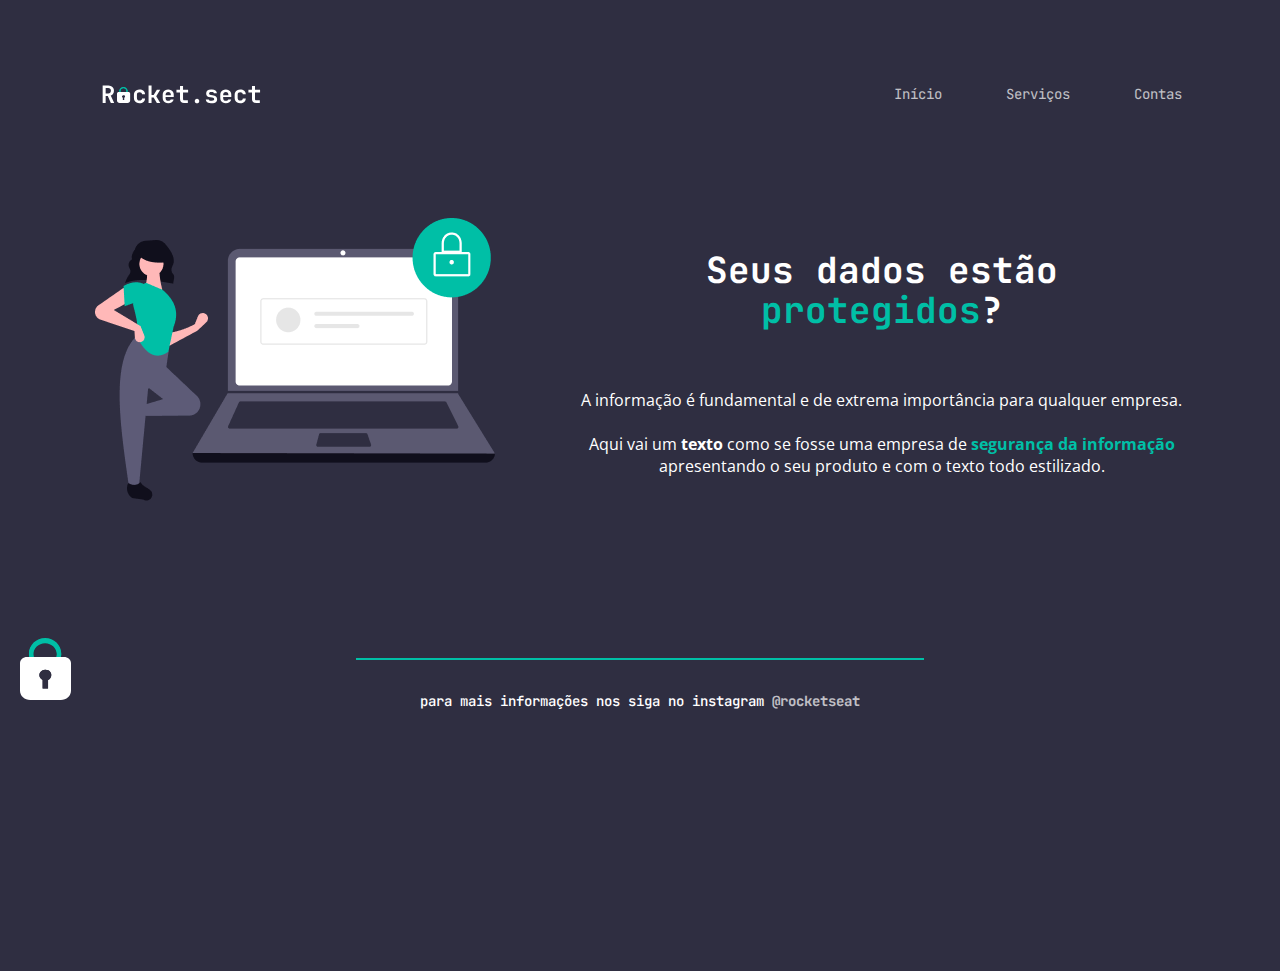
<file: RocketSect/index.html>
<!DOCTYPE html>
<html lang="pt-br">
<head>
    <link rel="preconnect" href="https://fonts.googleapis.com">
    <link rel="preconnect" href="https://fonts.gstatic.com" crossorigin>
    <meta charset="UTF-8">
    <meta http-equiv="X-UA-Compatible" content="IE=edge">
    <meta name="viewport" content="width=device-width, initial-scale=1.0">
    
    <title>RocketSect</title>
    
    <link href="https://fonts.googleapis.com/css2?family=JetBrains+Mono:wght@500;700&family=Open+Sans:wght@400;700&display=swap" rel="stylesheet">
    <link rel="stylesheet" href="style.css">
</head>
<body>
    <div class="page">
        <nav>
            <a id="logo" href="#">
                <img src="imagens/logo.svg" alt="logo">
            </a>
            <ul>
                <li><a href="#">Início</a></li>
                <li><a href="#">Serviços</a></li>
                <li><a href="#">Contas</a></li>
            </ul>
        </nav>

        <main>
            <img src="imagens/img.png" alt="computador">
            <div>
                <h1 class="part1">Seus dados estão <span>protegidos</span>?</h1>       
                <P>
                A informação é fundamental e de extrema importância para qualquer empresa.<br><br>
                Aqui vai um <strong>texto</strong> como se fosse uma empresa de <span>segurança da informação</span> apresentando o seu produto e com o texto todo estilizado.
                </P>
            </div>
        </main>

        <footer>
            <section class="line"></section>
            para mais informações nos siga no instagram 
            <a href="https://rocketseat.com.br" target="_blank"><strong>@rocketseat</strong></a>
        </footer>
    </div>
    <img id="padlock" src="imagens/padlock.svg" alt="padlock">
</body>
</html>
</file>
<file: RocketSect/style.css>
body {
    color: white;
    background: #2F2E41;

    font-family: 'Open Sans', sans-serif;
    font-style: normal;

    margin: 0;

    min-height: 100vh;

}

.page {
    width: 1092px;
    margin: auto;
}
h1, ul, footer {
    font-family: 'JetBrains Mono', monospace;
}

nav {
    display: flex;
    justify-content: space-between;
    align-items: center;

    width: 1083px;
    margin: 71px auto 101px;

} 

ul {
    display: flex;
    justify-content: space-between;
    list-style: none;
    gap: 64px;
    font-style: normal;

    font-size: 14px;

    flex-direction: row;

    padding: 0;
}

ul li a {
    text-decoration: none;
    color: white;
    opacity: 0.7;
}

ul li a:hover {
    font-weight: bold;
    flex-grow: 0;
    opacity: 1;
}

main {
    display: flex;
    justify-content: space-between;

    align-items: center;
    text-align: center;
    gap: 82px;
}

h1 {
    font-size: 36px;
    font-style: normal;
    line-height: 40px;
    
    margin-bottom: 59px;
}

h1 span {
    color: #00BFA6;
}

section {
    display: flex;
    flex-direction: row;
    gap: 5px;
}

p {
    font-family: 'Open Sans', sans-serif;
    font-size: 16px;
}

p span {
    color: #00BFA6;
    font-size: bold;
    font-weight: 700;
}

footer {
    font-style: normal;
    font-size: 14px;
    font-weight: 500;
    line-height: 28px;

    width: 568px;
    text-align: center;
    align-items: center;

    margin: 157px auto 0;
}

footer a {
    color: white;
    text-decoration: none;
    font-style: bold;
    opacity: 0.7;
}

footer a:hover {
    font-style: bold;
    opacity: 1;
}

.line {
    border: 1px solid #00BFA6;
    margin-bottom: 27px;
}

#padlock {
    position: absolute;
    width: 51px;
    height: 62px;
    left: 20px;
    top: 638px;
}
</file>
